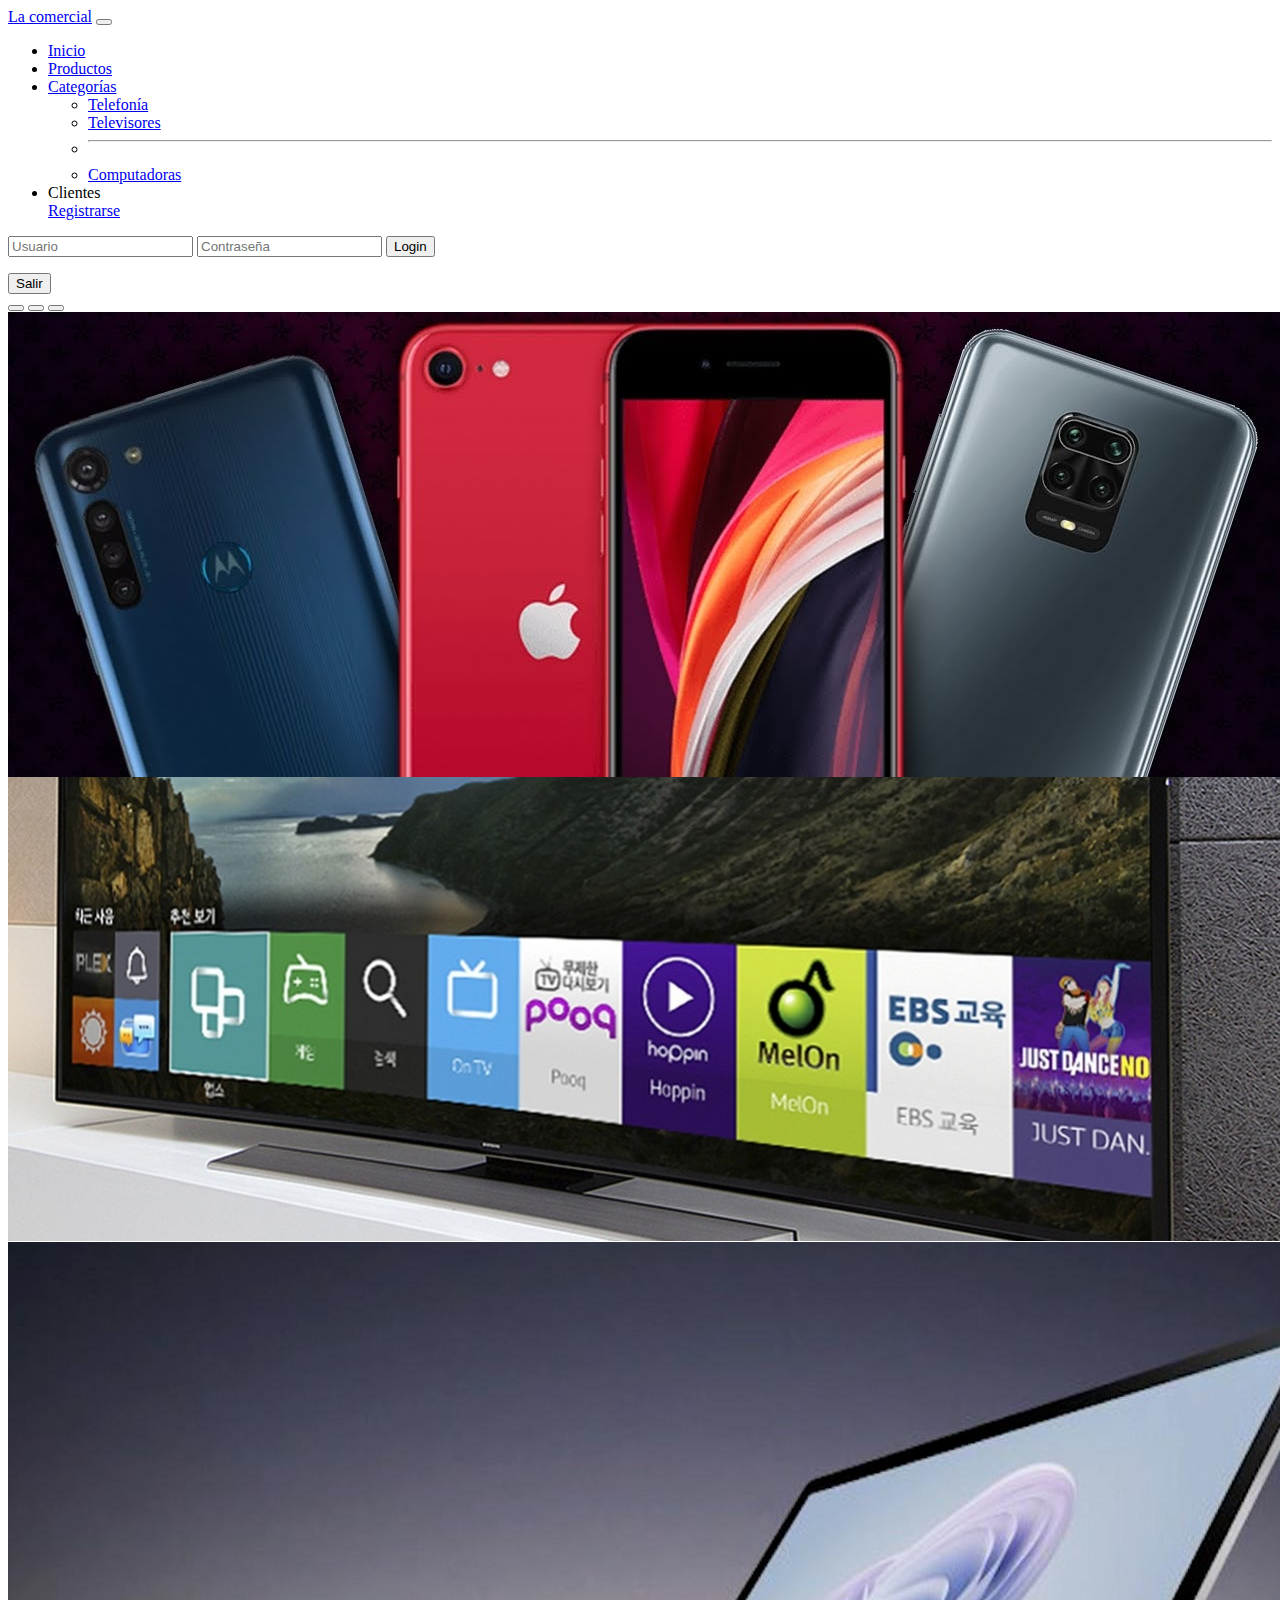
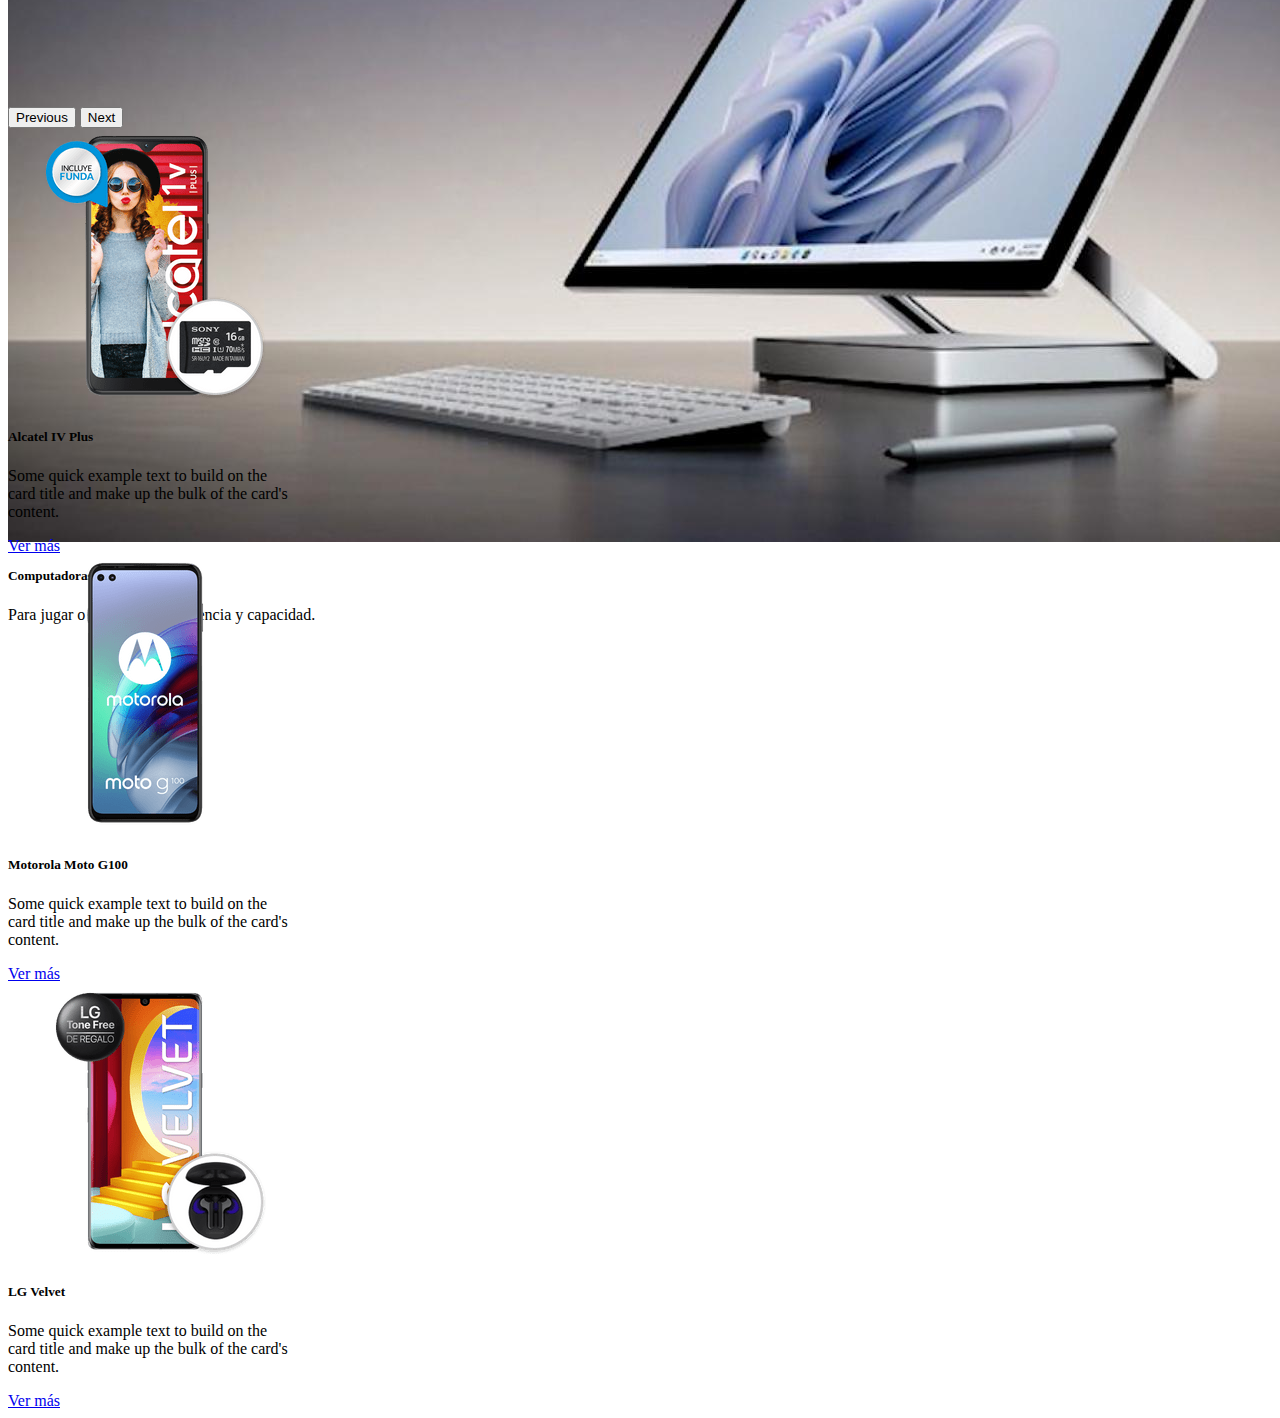
<file: lacomercial/index.html>
<!DOCTYPE html>
<html lang="es">
  <head>
    <meta charset="utf-8" />
    <meta name="viewport" content="width=device-width, initial-scale=1" />
    <title>La comercial</title>
    <link
      href="https://cdn.jsdelivr.net/npm/bootstrap@5.3.5/dist/css/bootstrap.min.css"
      rel="stylesheet"
      integrity="sha384-SgOJa3DmI69IUzQ2PVdRZhwQ+dy64/BUtbMJw1MZ8t5HZApcHrRKUc4W0kG879m7"
      crossorigin="anonymous"
    />
    <link rel="stylesheet" href="estilos.css">
  </head>

  <body>
    <nav class="navbar navbar-expand-lg bg-body-tertiary">
      <div class="container-fluid">
        <a class="navbar-brand" href="./">La comercial</a>
        <button
          class="navbar-toggler"
          type="button"
          data-bs-toggle="collapse"
          data-bs-target="#navbarSupportedContent"
          aria-controls="navbarSupportedContent"
          aria-expanded="false"
          aria-label="Toggle navigation"
        >
          <span class="navbar-toggler-icon"></span>
        </button>
        <div class="collapse navbar-collapse" id="navbarSupportedContent">
          <ul class="navbar-nav me-auto mb-2 mb-lg-0">
            <li class="nav-item">
              <a class="nav-link active" aria-current="page" href="./"
                >Inicio</a
              >
            </li>
            <li class="nav-item">
              <a class="nav-link" href="productos.html">Productos</a>
            </li>
            <li class="nav-item dropdown">
              <a
                class="nav-link dropdown-toggle"
                href="#"
                role="button"
                data-bs-toggle="dropdown"
                aria-expanded="false"
              >
                Categorías
              </a>
              <ul class="dropdown-menu">
                <li><a class="dropdown-item" href="#">Telefonía</a></li>
                <li><a class="dropdown-item" href="#">Televisores</a></li>
                <li><hr class="dropdown-divider" /></li>
                <li><a class="dropdown-item" href="#">Computadoras</a></li>
              </ul>
            </li>
            <li class="nav-item">
              <a class="nav-link disabled" aria-disabled="true">Clientes</a>
            </li>
            <a class="nav-link" href="registrar_usuario.html">Registrarse</a>
          </ul>
          <div id="nav-login">
            <div id="div-login">
              <form class="d-flex" id="form-login">
                <input
                  class="form-control me-2"
                  type="text"
                  placeholder="Usuario"
                  aria-label="Usuario"
                  id="usuario"
                  name="usuario"
                />
                <input
                  class="form-control me-2"
                  type="password"
                  placeholder="Contraseña"
                  aria-label="Contraseña"
                  id="password"
                  name="password"
                />
                <button class="btn btn-outline-success" type="submit">
                  Login
                </button>
              </form>
            </div>
            <div id="div-logout">
              <p id="texto-logueado"></p>
              <button class="btn btn-success" id="btn-logout">Salir</button>
            </div>
          </div>
        </div>
      </div>
    </nav>

    <header>
        <div id="carouselExampleCaptions" class="carousel slide">
            <div class="carousel-indicators">
              <button type="button" data-bs-target="#carouselExampleCaptions" data-bs-slide-to="0" class="active" aria-current="true" aria-label="Slide 1"></button>
              <button type="button" data-bs-target="#carouselExampleCaptions" data-bs-slide-to="1" aria-label="Slide 2"></button>
              <button type="button" data-bs-target="#carouselExampleCaptions" data-bs-slide-to="2" aria-label="Slide 3"></button>
            </div>
            <div class="carousel-inner">
              <div class="carousel-item active">
                <img src="./imagenes/slide1.jpg" class="d-block w-100" alt="...">
                <div class="carousel-caption d-none d-md-block">
                  <h5>Teléfonos celulares</h5>
                  <p>El teléfono que necesitás está acá.</p>
                </div>
              </div>
              <div class="carousel-item">
                <img src="./imagenes/slide4.jpeg" class="d-block w-100" alt="...">
                <div class="carousel-caption d-none d-md-block">
                  <h5>Televisores HD+ 4K</h5>
                  <p>La mejor imágen al mejor precio.</p>
                </div>
              </div>
              <div class="carousel-item">
                <img src="./imagenes/slide5.webp" class="d-block w-100" alt="...">
                <div class="carousel-caption d-none d-md-block">
                  <h5>Computadoras</h5>
                  <p>Para jugar o para trabajar, potencia y capacidad.</p>
                </div>
              </div>
            </div>
            <button class="carousel-control-prev" type="button" data-bs-target="#carouselExampleCaptions" data-bs-slide="prev">
              <span class="carousel-control-prev-icon" aria-hidden="true"></span>
              <span class="visually-hidden">Previous</span>
            </button>
            <button class="carousel-control-next" type="button" data-bs-target="#carouselExampleCaptions" data-bs-slide="next">
              <span class="carousel-control-next-icon" aria-hidden="true"></span>
              <span class="visually-hidden">Next</span>
            </button>
          </div>
    </header>
    <main class="container">
        <section>
            <div class="row">
                <div class="col">
                    <div class="card" style="width: 18rem;">
                        <img src="./imagenes/productos/Alcatel-1V-Plus.jpg" class="card-img-top" alt="...">
                        <div class="card-body">
                          <h5 class="card-title">Alcatel IV Plus</h5>
                          <p class="card-text">Some quick example text to build on the card title and make up the bulk of the card's content.</p>
                          <a href="#" class="btn btn-primary">Ver más</a>
                        </div>
                      </div>
                </div>
                <div class="col">
                    <div class="card" style="width: 18rem;">
                        <img src="./imagenes/productos/Motorola-Moto-G100.jpg" class="card-img-top" alt="...">
                        <div class="card-body">
                          <h5 class="card-title">Motorola Moto G100</h5>
                          <p class="card-text">Some quick example text to build on the card title and make up the bulk of the card's content.</p>
                          <a href="#" class="btn btn-primary">Ver más</a>
                        </div>
                      </div>
                </div>
                <div class="col">
                    <div class="card" style="width: 18rem;">
                        <img src="./imagenes/productos/LG-Velvet.jpg" class="card-img-top" alt="...">
                        <div class="card-body">
                          <h5 class="card-title">LG Velvet</h5>
                          <p class="card-text">Some quick example text to build on the card title and make up the bulk of the card's content.</p>
                          <a href="#" class="btn btn-primary">Ver más</a>
                        </div>
                      </div>
                </div>
            </div>
        </section>
        
    </main>


    <script
      src="https://cdn.jsdelivr.net/npm/bootstrap@5.3.5/dist/js/bootstrap.bundle.min.js"
      integrity="sha384-k6d4wzSIapyDyv1kpU366/PK5hCdSbCRGRCMv+eplOQJWyd1fbcAu9OCUj5zNLiq"
      crossorigin="anonymous"
    ></script>
    <script src="./controllers/login.js"></script>
  </body>
</html>
</file>
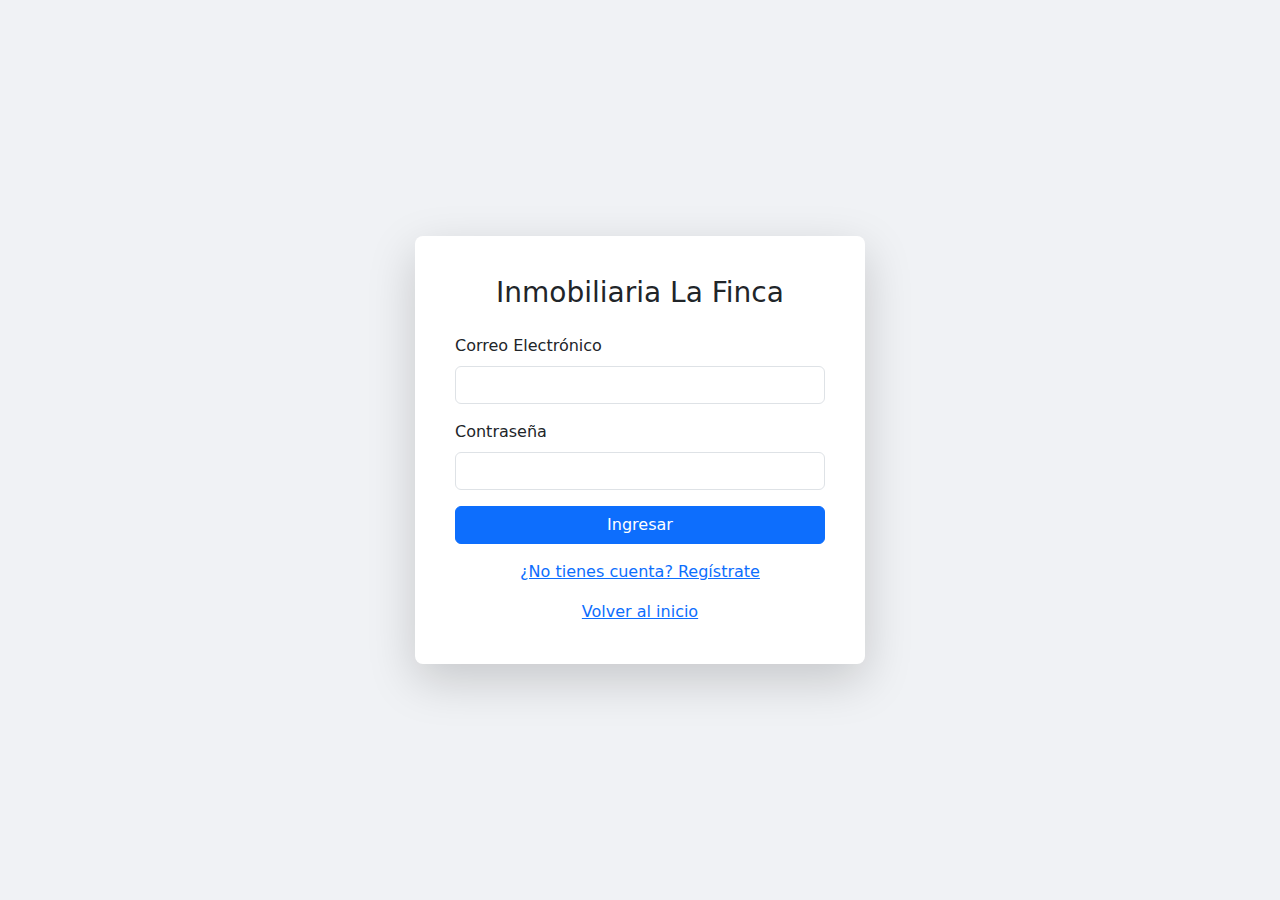
<file: la-finca-web/login.html>
<!DOCTYPE html>
<html lang="es">
<head>
    <meta charset="UTF-8">
    <meta name="viewport" content="width=device-width, initial-scale=1.0">
    <title>Iniciar Sesión - Inmobiliaria La Finca</title>
    <!-- Bootstrap CSS -->
    <link href="https://cdn.jsdelivr.net/npm/bootstrap@5.3.3/dist/css/bootstrap.min.css" rel="stylesheet">
    <link rel="stylesheet" href="estilos/estilos.css">
</head>
<body class="d-flex align-items-center justify-content-center vh-100">

    <div class="login-card card shadow-lg p-4">
        <div class="card-body">
            <h3 class="card-title text-center mb-4">Inmobiliaria La Finca</h3>
            
            <form id="formulario-login">
                <div class="mb-3">
                    <label for="correo" class="form-label">Correo Electrónico</label>
                    <input type="email" class="form-control" id="correo" name="correo">
                </div>
                <div class="mb-3">
                    <label for="clave" class="form-label">Contraseña</label>
                    <input type="password" class="form-control" id="clave" name="clave">
                </div>
                <div class="d-grid">
                    <button type="submit" class="btn btn-primary">Ingresar</button>
                </div>
            </form>

            <div class="text-center mt-3">
                <a href="registro.html">¿No tienes cuenta? Regístrate</a>
            </div>
            <div class="text-center mt-3">
                <a href="index.html">Volver al inicio</a>
            </div>
        </div>
    </div>

    <!-- Bootstrap JS Bundle -->
    <script src="https://cdn.jsdelivr.net/npm/bootstrap@5.3.3/dist/js/bootstrap.bundle.min.js"></script>
    <!-- Controlador de Login -->
    <script src="cliente/controladores/login.js" type="module"></script>
</body>
</html>
</file>
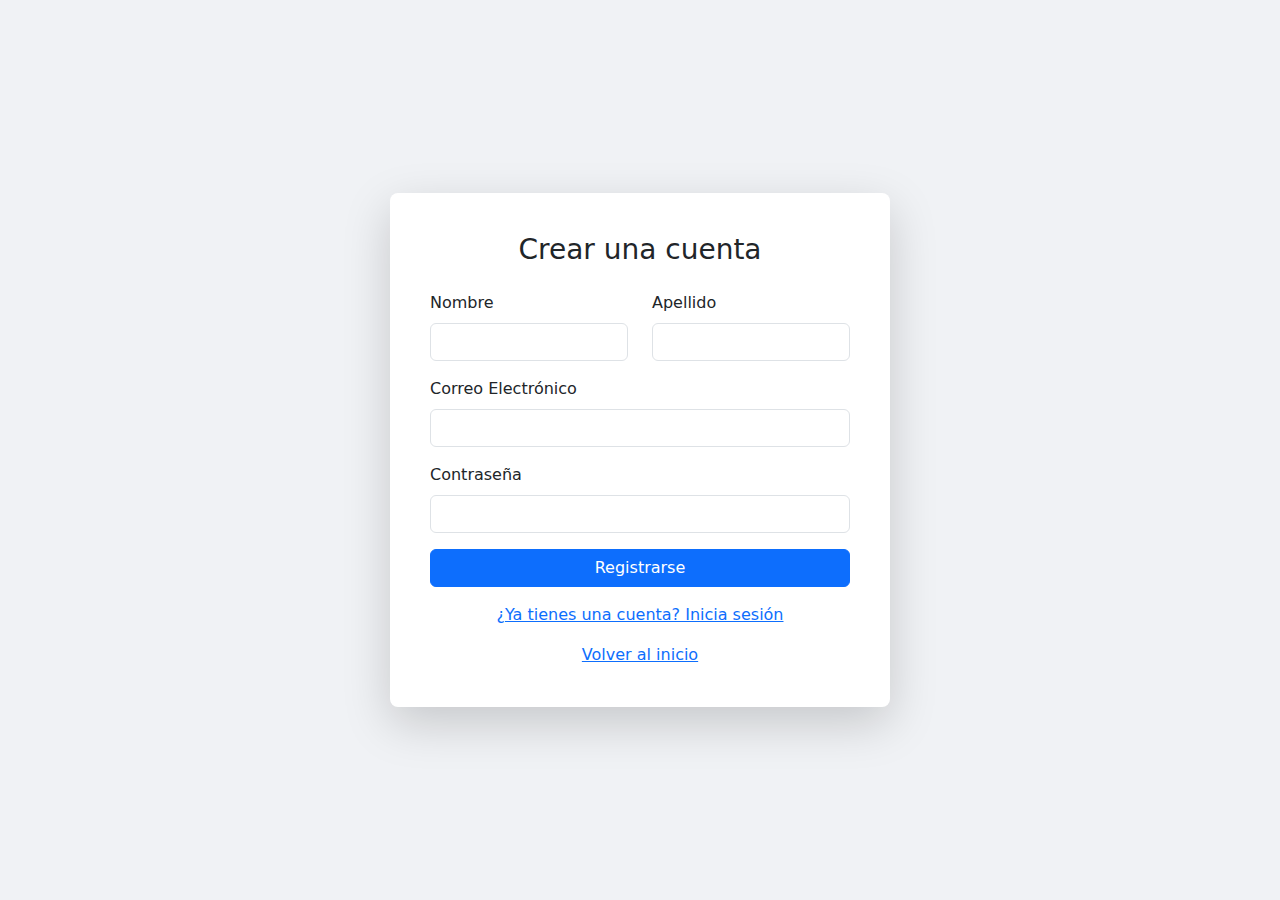
<file: la-finca-web/registro.html>
<!DOCTYPE html>
<html lang="es">
<head>
    <meta charset="UTF-8">
    <meta name="viewport" content="width=device-width, initial-scale=1.0">
    <title>Registro - Inmobiliaria La Finca</title>
    <!-- Bootstrap CSS -->
    <link href="https://cdn.jsdelivr.net/npm/bootstrap@5.3.3/dist/css/bootstrap.min.css" rel="stylesheet">
    <link rel="stylesheet" href="estilos/estilos.css">
</head>
<body class="d-flex align-items-center justify-content-center vh-100">

    <div class="login-card card shadow-lg p-4" style="max-width: 500px;">
        <div class="card-body">
            <h3 class="card-title text-center mb-4">Crear una cuenta</h3>
            
            <form id="formulario-registro" enctype="multipart/form-data">
                <div class="row">
                    <div class="col-md-6 mb-3">
                        <label for="nombre" class="form-label">Nombre</label>
                        <input type="text" class="form-control" id="nombre" name="nombre" required>
                    </div>
                    <div class="col-md-6 mb-3">
                        <label for="apellido" class="form-label">Apellido</label>
                        <input type="text" class="form-control" id="apellido" name="apellido" required>
                    </div>
                </div>
                <div class="mb-3">
                    <label for="correo" class="form-label">Correo Electrónico</label>
                    <input type="email" class="form-control" id="correo" name="correo" required>
                </div>
                <div class="mb-3">
                    <label for="clave" class="form-label">Contraseña</label>
                    <input type="password" class="form-control" id="clave" name="clave" required>
                </div>
                <div class="d-grid">
                    <button type="submit" class="btn btn-primary">Registrarse</button>
                </div>
            </form>

            <div class="text-center mt-3">
                <a href="login.html">¿Ya tienes una cuenta? Inicia sesión</a>
            </div>
            <div class="text-center mt-3">
                <a href="index.html">Volver al inicio</a>
            </div>
        </div>
    </div>

    <!-- Bootstrap JS Bundle -->
    <script src="https://cdn.jsdelivr.net/npm/bootstrap@5.3.3/dist/js/bootstrap.bundle.min.js"></script>
    <!-- Controlador de Registro -->
    <script src="cliente/controladores/registro.js" type="module"></script>
</body>
</html>
</file>
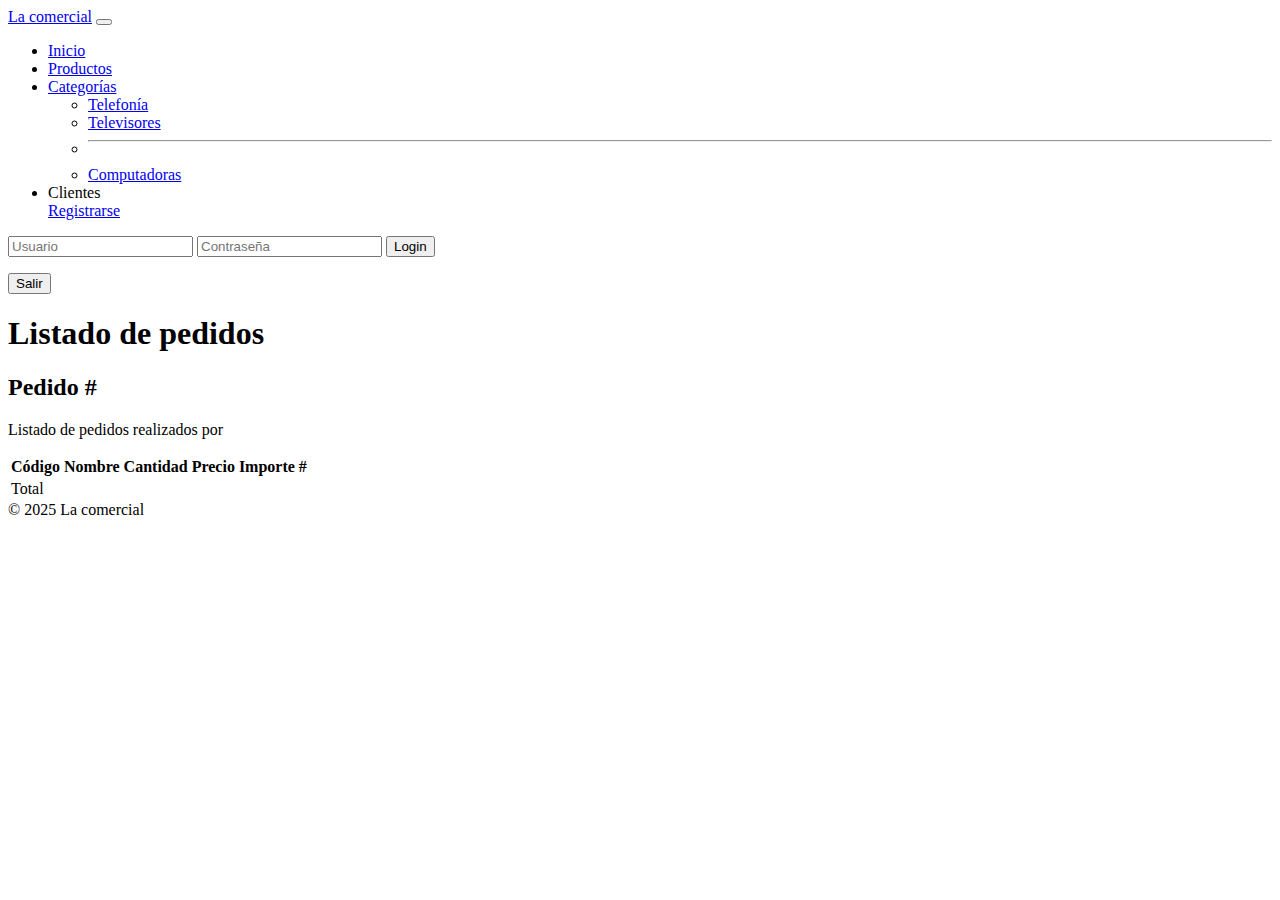
<file: lacomercial/pedidos.html>
<!DOCTYPE html>
<html lang="es">
  <head>
    <meta charset="utf-8" />
    <meta name="viewport" content="width=device-width, initial-scale=1" />
    <title>La comercial</title>
    <link
      href="https://cdn.jsdelivr.net/npm/bootstrap@5.3.5/dist/css/bootstrap.min.css"
      rel="stylesheet"
      integrity="sha384-SgOJa3DmI69IUzQ2PVdRZhwQ+dy64/BUtbMJw1MZ8t5HZApcHrRKUc4W0kG879m7"
      crossorigin="anonymous"
    />
    <link rel="stylesheet" href="estilos.css">
  </head>

  <body>
    <nav class="navbar navbar-expand-lg bg-body-tertiary">
      <div class="container-fluid">
        <a class="navbar-brand" href="./">La comercial</a>
        <button
          class="navbar-toggler"
          type="button"
          data-bs-toggle="collapse"
          data-bs-target="#navbarSupportedContent"
          aria-controls="navbarSupportedContent"
          aria-expanded="false"
          aria-label="Toggle navigation"
        >
          <span class="navbar-toggler-icon"></span>
        </button>
        <div class="collapse navbar-collapse" id="navbarSupportedContent">
          <ul class="navbar-nav me-auto mb-2 mb-lg-0">
            <li class="nav-item">
              <a class="nav-link active" aria-current="page" href="./"
                >Inicio</a
              >
            </li>
            <li class="nav-item">
              <a class="nav-link" href="productos.html">Productos</a>
            </li>
            <li class="nav-item dropdown">
              <a
                class="nav-link dropdown-toggle"
                href="#"
                role="button"
                data-bs-toggle="dropdown"
                aria-expanded="false"
              >
                Categorías
              </a>
              <ul class="dropdown-menu">
                <li><a class="dropdown-item" href="#">Telefonía</a></li>
                <li><a class="dropdown-item" href="#">Televisores</a></li>
                <li><hr class="dropdown-divider" /></li>
                <li><a class="dropdown-item" href="#">Computadoras</a></li>
              </ul>
            </li>
            <li class="nav-item">
              <a class="nav-link disabled" aria-disabled="true">Clientes</a>
            </li>
            <a class="nav-link" href="registrar_usuario.html">Registrarse</a>
          </ul>
          <div id="nav-login">
            <div id="div-login">
              <form class="d-flex" id="form-login">
                <input
                  class="form-control me-2"
                  type="text"
                  placeholder="Usuario"
                  aria-label="Usuario"
                  id="usuario"
                  name="usuario"
                />
                <input
                  class="form-control me-2"
                  type="password"
                  placeholder="Contraseña"
                  aria-label="Contraseña"
                  id="password"
                  name="password"
                />
                <button class="btn btn-outline-success" type="submit">
                  Login
                </button>
              </form>
            </div>
            <div id="div-logout">
              <p id="texto-logueado"></p>
              <button class="btn btn-success" id="btn-logout">Salir</button>
            </div>
          </div>
        </div>
      </div>
    </nav>

    <header>
        <h1>Listado de pedidos</h1>
    </header>
    <main class="container">
        <div id="alerta"></div>
        <section>
            <div class="row">
                <div class="col-12">
                    <h2>Pedido #<span id="id-pedido"></span></h2>
                    <p>Listado de pedidos realizados por <span id="span-usuario"></span></p>
                </div>
            </div>
            <div class="row">
              <table class="table table-striped">
                <thead>
                  <tr>
                    <th>Código</th>
                    <th>Nombre</th>
                    <th>Cantidad</th>
                    <th>Precio</th>
                    <th>Importe</th>
                    <th>#</th>
                  </tr>
                </thead>
                <tbody id="listado"></tbody>
                <tfoot>
                  <tr>
                    <td colspan="4">Total</td>
                    <td><span id="total"></span></td>
                  </tr>
                </tfoot>
              </table>
            </div>
        </section>        
    </main>

    <footer class="text-center text-lg-start bg-light text-muted">
        <div class="text-center p-4">
            © 2025 La comercial
        </div>
    </footer>

    <script
      src="https://cdn.jsdelivr.net/npm/bootstrap@5.3.5/dist/js/bootstrap.bundle.min.js"
      integrity="sha384-k6d4wzSIapyDyv1kpU366/PK5hCdSbCRGRCMv+eplOQJWyd1fbcAu9OCUj5zNLiq"
      crossorigin="anonymous"
    ></script>
    <script src="./controllers/login.js"></script>
    <script type="module" src="./controllers/lista-pedidos.js"></script>
  </body>
</html>
</file>
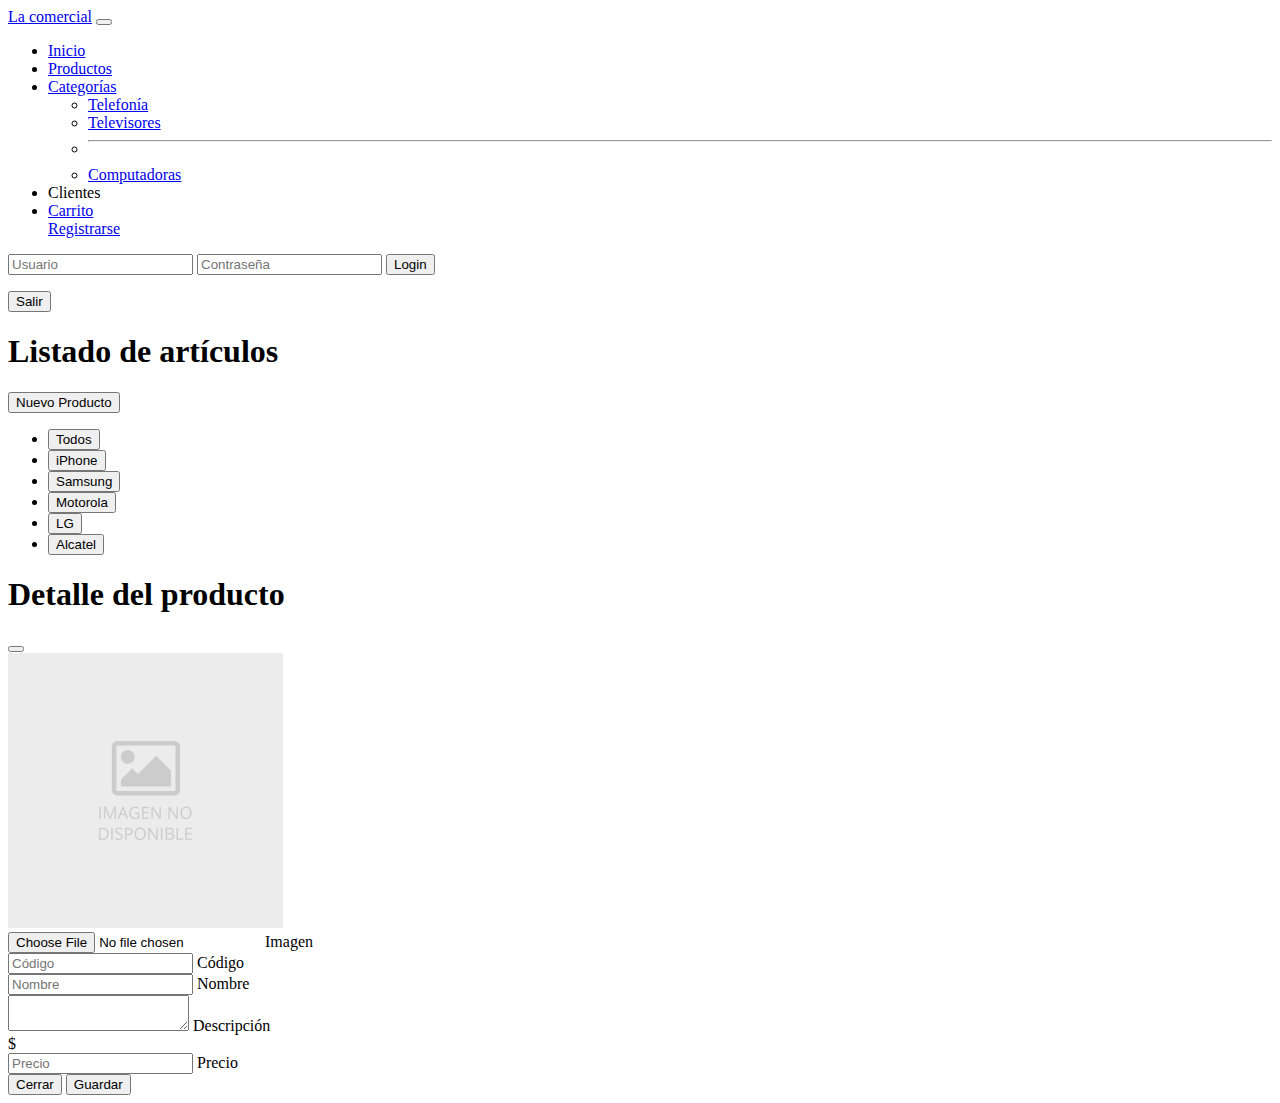
<file: lacomercial/productos.html>
<!DOCTYPE html>
<html lang="es">
  <head>
    <meta charset="utf-8" />
    <meta name="viewport" content="width=device-width, initial-scale=1" />
    <title>La comercial</title>
    <link
      href="https://cdn.jsdelivr.net/npm/bootstrap@5.3.5/dist/css/bootstrap.min.css"
      rel="stylesheet"
      integrity="sha384-SgOJa3DmI69IUzQ2PVdRZhwQ+dy64/BUtbMJw1MZ8t5HZApcHrRKUc4W0kG879m7"
      crossorigin="anonymous"
    />
    <link rel="stylesheet" href="estilos.css">
  </head>

  <body>
    <nav class="navbar navbar-expand-lg bg-body-tertiary">
      <div class="container-fluid">
        <a class="navbar-brand" href="./">La comercial</a>
        <button
          class="navbar-toggler"
          type="button"
          data-bs-toggle="collapse"
          data-bs-target="#navbarSupportedContent"
          aria-controls="navbarSupportedContent"
          aria-expanded="false"
          aria-label="Toggle navigation"
        >
          <span class="navbar-toggler-icon"></span>
        </button>
        <div class="collapse navbar-collapse" id="navbarSupportedContent">
          <ul class="navbar-nav me-auto mb-2 mb-lg-0">
            <li class="nav-item">
              <a class="nav-link active" aria-current="page" href="./"
                >Inicio</a
              >
            </li>
            <li class="nav-item">
              <a class="nav-link" href="productos.html">Productos</a>
            </li>
            <li class="nav-item dropdown">
              <a
                class="nav-link dropdown-toggle"
                href="#"
                role="button"
                data-bs-toggle="dropdown"
                aria-expanded="false"
              >
                Categorías
              </a>
              <ul class="dropdown-menu">
                <li><a class="dropdown-item" href="#">Telefonía</a></li>
                <li><a class="dropdown-item" href="#">Televisores</a></li>
                <li><hr class="dropdown-divider" /></li>
                <li><a class="dropdown-item" href="#">Computadoras</a></li>
              </ul>
            </li>
            <li class="nav-item">
              <a class="nav-link disabled" aria-disabled="true">Clientes</a>
            </li>
            <li class="nav-item">
              <a class="nav-link" href="./pedidos.html">Carrito</a>
            </li>
            <a class="nav-link" href="registrar_usuario.html">Registrarse</a>
          </ul>
          <div id="nav-login">
            <div id="div-login">
              <form class="d-flex" id="form-login">
                <input
                  class="form-control me-2"
                  type="text"
                  placeholder="Usuario"
                  aria-label="Usuario"
                  id="usuario"
                  name="usuario"
                />
                <input
                  class="form-control me-2"
                  type="password"
                  placeholder="Contraseña"
                  aria-label="Contraseña"
                  id="password"
                  name="password"
                />
                <button class="btn btn-outline-success" type="submit">
                  Login
                </button>
              </form>
            </div>
            <div id="div-logout">
              <p id="texto-logueado"></p>
              <button class="btn btn-success" id="btn-logout">Salir</button>
            </div>
          </div>
        </div>
      </div>
    </nav>

    <header>
        <h1>Listado de artículos</h1>
    </header>
    <main class="container">
        <div id="alerta"></div>
        <section>
            <!-- Button trigger modal -->
            <button type="button" id="btnNuevo" class="btn btn-primary" data-bs-toggle="modal">
              Nuevo Producto
            </button>

            <!-- Botones de filtro -->
            <ul class="nav nav-pills" id="filtros">
              <li class="nav-item"><button class="nav-link active">Todos</button></li>
              <li class="nav-item"><button class="nav-link">iPhone</button></li>
              <li class="nav-item"><button class="nav-link">Samsung</button></li>
              <li class="nav-item"><button class="nav-link">Motorola</button></li>
              <li class="nav-item"><button class="nav-link">LG</button></li>
              <li class="nav-item"><button class="nav-link">Alcatel</button></li>
            </ul>

            <div class="row" id="listado"></div>
        </section>        
    </main>

    <!-- Modal -->
    <div class="modal fade" id="formularioModal" tabindex="-1" aria-labelledby="exampleModalLabel" aria-hidden="true">
      <div class="modal-dialog modal-lg">
        <form action="" id="formulario" enctype="multipart/form-data">        
          <div class="modal-content">
            <div class="modal-header">
              <h1 class="modal-title fs-5" id="exampleModalLabel">Detalle del producto</h1>
              <button type="button" class="btn-close" data-bs-dismiss="modal" aria-label="Close"></button>
            </div>
            <div class="modal-body">
              <div class="container-fluid" id="modalContent">
                <div class="row">
                  <div class="col-md-5">
                    <img class="img-thumbnail" src="./imagenes/productos/nodisponible.png" alt="" id="frmImagen">
                    <div class="form-floating mb-3">
                      <input type="file" name="imagen" id="imagen" class="form-control" placeholder="Seleccione una imagen">
                      <label for="imagen">Imagen</label>
                    </div>
                  </div>
                  <div class="col-md-7">
                    <div class="row">
                      <!--Código-->
                      <div class="form-floating mb-3">
                        <input type="number" name="codigo" id="codigo" class="form-control" placeholder="Código">
                        <label for="codigo">Código</label>
                      </div>
                      <!--Nombre-->
                      <div class="form-floating">
                        <input type="text" name="nombre" id="nombre" class="form-control" placeholder="Nombre">
                        <label for="nombre">Nombre</label>
                      </div>
                      <!--Descripción-->
                      <div class="form-floating">
                        <textarea name="descripcion" id="descripcion" class="form-control" placeholder="Ingrese su texto aquí">
                        </textarea>
                        <label for="descripcion">Descripción</label>
                      </div>
                      <!--Precio-->
                      <div class="input-group mb-3">
                        <span class="input-group-text">$</span>
                        <div class="form-floating">
                          <input type="number" name="precio" id="precio" class="form-control" placeholder="Precio">
                          <label for="precio">Precio</label>
                        </div>                        
                      </div>
                    </div>
                  </div>
                </div>
              </div>
            </div>
            <div class="modal-footer">
              <button type="button" class="btn btn-secondary" data-bs-dismiss="modal">Cerrar</button>
              <button type="submit" class="btn btn-primary" data-bs-dismiss="modal">Guardar</button>
            </div>
          </div>
        </form>
      </div>
    </div>

    <script
      src="https://cdn.jsdelivr.net/npm/bootstrap@5.3.5/dist/js/bootstrap.bundle.min.js"
      integrity="sha384-k6d4wzSIapyDyv1kpU366/PK5hCdSbCRGRCMv+eplOQJWyd1fbcAu9OCUj5zNLiq"
      crossorigin="anonymous"
    ></script>
    <script src="./controllers/login.js"></script>
    <script type="module" src="./controllers/lista-productos.js"></script>
  </body>
</html>
</file>
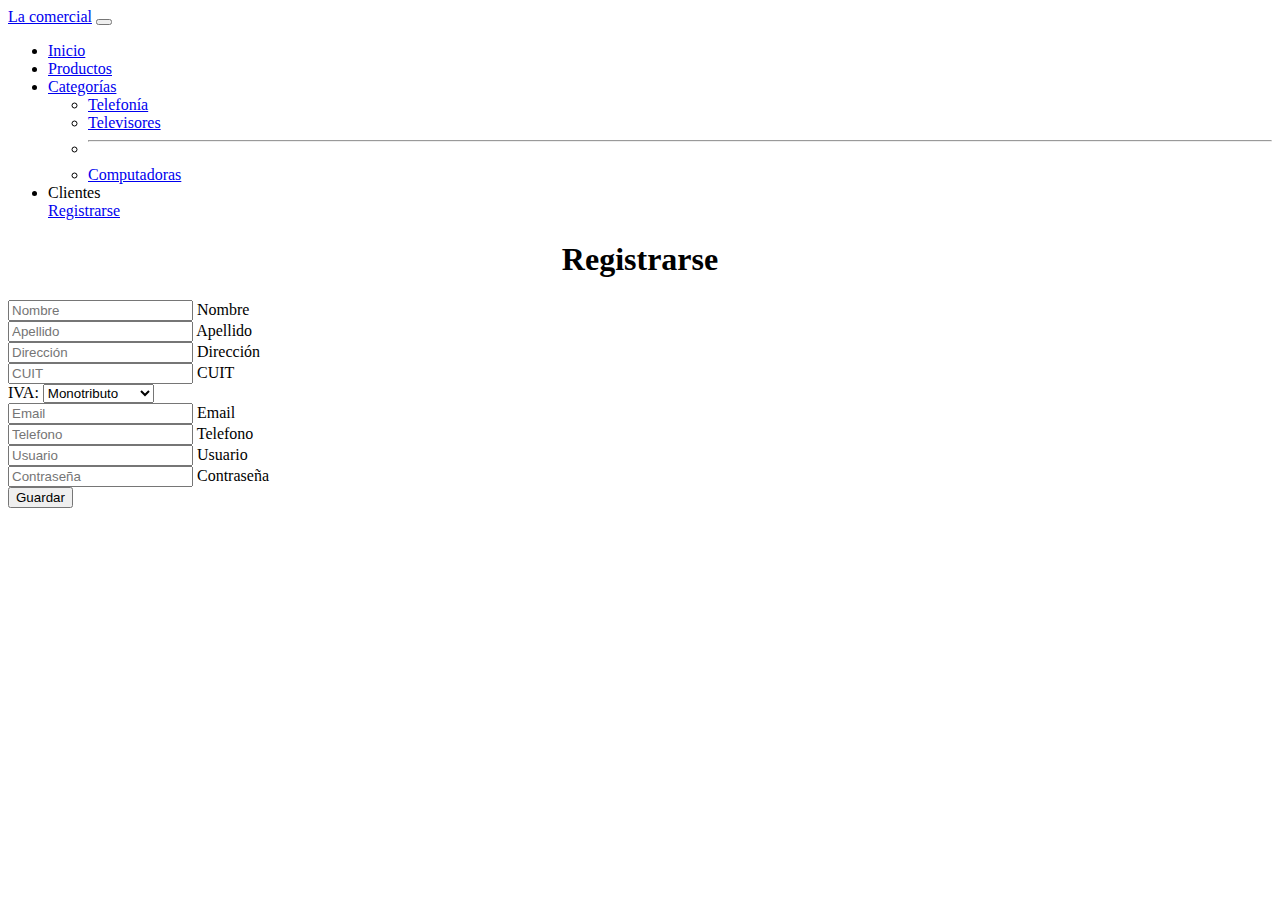
<file: lacomercial/registrar_usuario.html>
<!doctype html>
<html lang="es">
  <head>
    <meta charset="utf-8">
    <meta name="viewport" content="width=device-width, initial-scale=1">
    <title>La comercial</title>
    <link
      href="https://cdn.jsdelivr.net/npm/bootstrap@5.3.5/dist/css/bootstrap.min.css"
      rel="stylesheet"
      integrity="sha384-SgOJa3DmI69IUzQ2PVdRZhwQ+dy64/BUtbMJw1MZ8t5HZApcHrRKUc4W0kG879m7"
      crossorigin="anonymous"
    />
    <link rel="stylesheet" href="estilos.css">
  </head>

  <body>
    <nav class="navbar navbar-expand-lg bg-body-tertiary">
      <div class="container-fluid">
        <a class="navbar-brand" href="./">La comercial</a>
        <button
          class="navbar-toggler"
          type="button"
          data-bs-toggle="collapse"
          data-bs-target="#navbarSupportedContent"
          aria-controls="navbarSupportedContent"
          aria-expanded="false"
          aria-label="Toggle navigation"
        >
          <span class="navbar-toggler-icon"></span>
        </button>
        <div class="collapse navbar-collapse" id="navbarSupportedContent">
          <ul class="navbar-nav me-auto mb-2 mb-lg-0">
            <li class="nav-item">
              <a class="nav-link active" aria-current="page" href="./"
                >Inicio</a
              >
            </li>
            <li class="nav-item">
              <a class="nav-link" href="productos.html">Productos</a>
            </li>
            <li class="nav-item dropdown">
              <a
                class="nav-link dropdown-toggle"
                href="#"
                role="button"
                data-bs-toggle="dropdown"
                aria-expanded="false"
              >
                Categorías
              </a>
              <ul class="dropdown-menu">
                <li><a class="dropdown-item" href="#">Telefonía</a></li>
                <li><a class="dropdown-item" href="#">Televisores</a></li>
                <li><hr class="dropdown-divider" /></li>
                <li><a class="dropdown-item" href="#">Computadoras</a></li>
              </ul>
            </li>
            <li class="nav-item">
              <a class="nav-link disabled" aria-disabled="true">Clientes</a>
            </li>
            <a class="nav-link" href="registrar_usuario.html">Registrarse</a>
          </ul>
        </div>
      </div>
    </nav>

    <main class="container">
      <div id="alerta"></div>
    </main>

    <!-- Formulario -->
    <div class="min-h-screen flex items-center justify-center p-4">
      <div style="text-align: center;">
        <h1>Registrarse</h1>
      </div>
      <form action="" id="formulario" enctype="multipart/form-data">
        <div class="row">
          <!--Nombre-->
          <div class="form-floating">
            <input type="text" name="nombre" id="nombre" class="form-control" placeholder="Nombre">
            <label for="nombre">Nombre</label>
          </div>
          <!--Apellido-->
          <div class="form-floating">
            <input type="text" name="apellido" id="apellido" class="form-control" placeholder="Apellido">
            <label for="apellido">Apellido</label>
          </div>
          <!--Direccion-->
          <div class="form-floating">
            <input type="text" name="direccion" id="direccion" class="form-control" placeholder="Dirección">
            <label for="direccion">Dirección</label>
          </div>
          <!--CUIT-->
          <div class="form-floating">
            <input type="text" name="cuit" id="cuit" class="form-control" placeholder="CUIT">
            <label for="cuit">CUIT</label>
          </div>
          <!--IVA-->
          <label for="category">IVA:</label>
          <select id="category" name="iva">
              <option value="Monotributo">Monotributo</option>
              <option value="Resp. Inscripto">Resp. Inscripto</option>
              <option value="Cons. Final">Cons. Final</option>
              <option value="Ninguno">Ninguno</option>
          </select>
          <!--Email-->
          <div class="form-floating">
            <input type="email" name="email" id="email" class="form-control" placeholder="Email">
            <label for="email">Email</label>
          </div>
          <!--Telefono-->
          <div class="form-floating">
            <input type="text" name="telefono" id="telefono" class="form-control" placeholder="Telefono">
            <label for="telefono">Telefono</label>
          </div>
          <!--Usuario-->
          <div class="form-floating">
            <input type="text" name="usuario" id="usuario" class="form-control" placeholder="Usuario">
            <label for="usuario">Usuario</label>
          </div>
          <!--Contraseña-->
          <div class="form-floating">
            <input type="password" name="password" id="password" class="form-control" placeholder="Contraseña">
            <label for="password">Contraseña</label>
          </div>
        </div>
        <div class="modal-footer">
          <button type="submit" class="btn btn-primary" data-bs-dismiss="modal">Guardar</button>
        </div>
      </form>
    </div>

    <script
      src="https://cdn.jsdelivr.net/npm/bootstrap@5.3.5/dist/js/bootstrap.bundle.min.js"
      integrity="sha384-k6d4wzSIapyDyv1kpU366/PK5hCdSbCRGRCMv+eplOQJWyd1fbcAu9OCUj5zNLiq"
      crossorigin="anonymous"
    ></script>
    <script type="module" src="./controllers/registro.js"></script>
  </body>
</html>
</file>
<file: lacomercial/estilos.css>
.carousel-item {
    max-height: 465px;
}
</file>
<file: la-finca-web/estilos/estilos.css>
/* --- Hoja de Estilos Principal (estilos/estilos.css) --- */

/* Estilo para centrar los formularios de login y registro */
body.d-flex {
    background-color: #f0f2f5; /* Un fondo gris claro */
}

.login-card {
    width: 100%;
    max-width: 450px; /* Ancho máximo para el formulario */
    border: none;
    border-radius: 10px;
}

/* Estilos generales para las páginas de gestión */
.navbar {
    margin-bottom: 1.5rem;
}

.card {
    border-radius: 8px;
    border: none;
    transition: transform 0.2s ease, box-shadow 0.2s ease;
}

.card:hover {
    transform: translateY(-5px);
    box-shadow: 0 8px 16px rgba(0,0,0,0.1) !important;
}

.card-img-top {
    height: 200px;
    object-fit: cover; /* Asegura que la imagen cubra el espacio sin deformarse */
    border-top-left-radius: 8px;
    border-top-right-radius: 8px;
}

.card-footer {
    background-color: #f9f9f9;
    border-bottom-left-radius: 8px;
    border-bottom-right-radius: 8px;
}

.table-hover tbody tr:hover {
    background-color: #f1f1f1;
}

/* Clases de botones para acciones */
.btn-accion {
    padding: 0.25rem 0.5rem;
    font-size: 0.875rem;
    margin: 0 2px;
}
</file>
